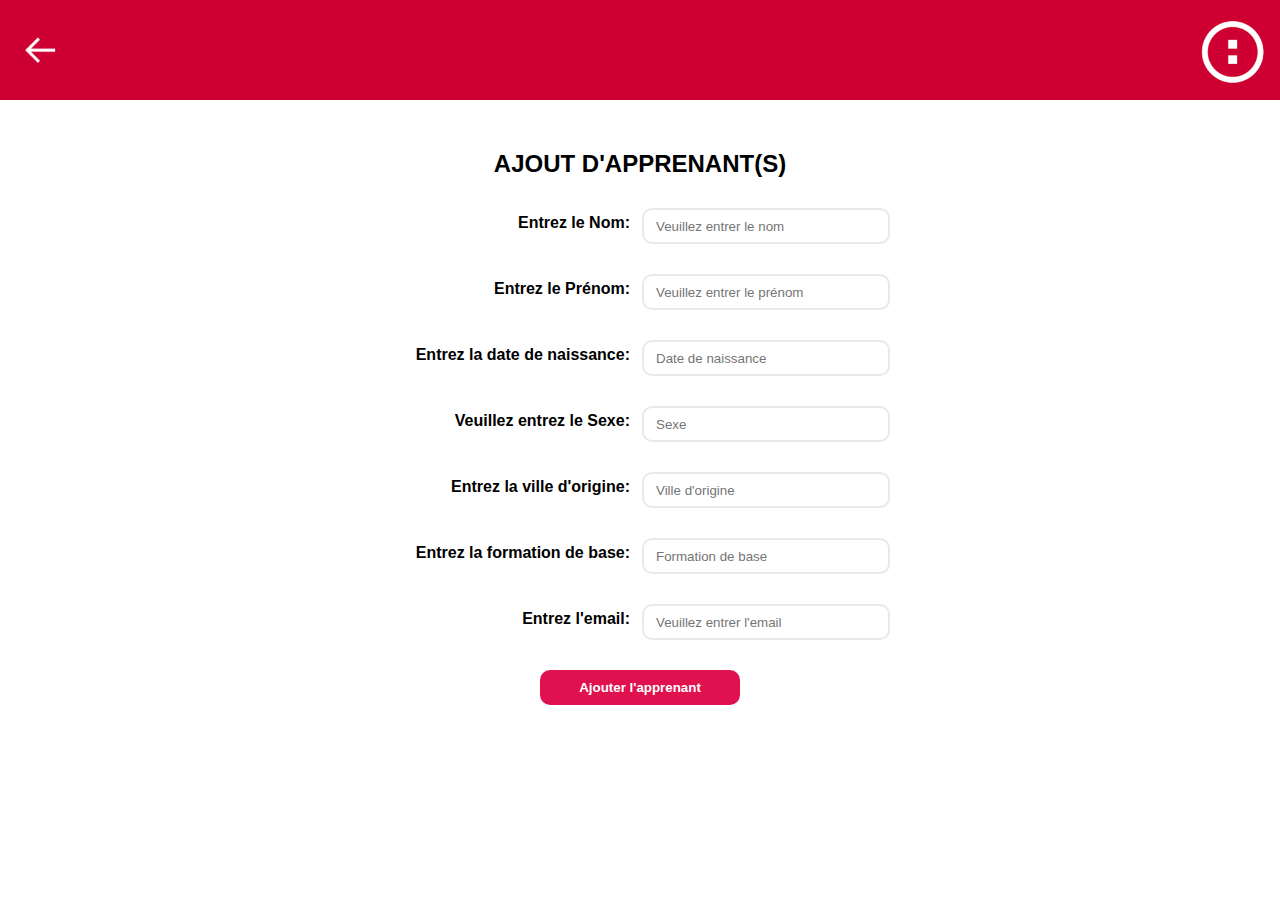
<file: formulaire.html>
<!DOCTYPE html>
<html lang="en">
<head>
    <link rel="stylesheet" href="styles/formulaire.css">
    <meta charset="UTF-8">
    <meta name="viewport" content="width=device-width, initial-scale=1.0">
    <title>Document</title>
</head>
<body>
    <div class="div_header">
        <a href="index.html"><img class="img_header1" src="fonts/left_arrow.png" alt=""></a>
        <img class="img_header2" src="fonts/logo.png" alt="">
    </div>
    <h2 class="centre">AJOUT D'APPRENANT(S)</h2>
    <div class="box">
        <form action="" method="">
            <div class="alignement">
                <label class="label" for="nom">Entrez le Nom:</label>
                <input class="input" type="text" name="" placeholder="Veuillez entrer le nom">
            </div>
            <div class="alignement">
                <label class="label" for="prenom">Entrez le Prénom:</label>
                <input class="input" type="text" name="" placeholder="Veuillez entrer le prénom">
            </div>
            <div class="alignement"> 
                <label class="label" for="naissance">Entrez la date de naissance:</label>
                <input class="input" type="text" name="" placeholder="Date de naissance">
            </div>
            <div class="alignement"> 
                <label class="label" for="sexe">Veuillez entrez le Sexe:</label>
                <input class="input" type="text" name="" placeholder="Sexe">
            </div>
            <div class="alignement">
                <label class="label" for="ville">Entrez la ville d'origine:</label>
                <input class="input" type="text" name="" placeholder="Ville d'origine">
            </div>
            <div class="alignement">
                <label class="label" for="formation">Entrez la formation de base:</label>
                <input class="input" type="text" name="" placeholder="Formation de base">
            </div>
            <div class="alignement">
                <label class="label" for="email">Entrez l'email:</label>
                <input class="input" type="email" name="" placeholder="Veuillez entrer l'email">
            </div>   
        </form>
        <button class="bouton"><span>Ajouter l'apprenant</span></button>
   
    </div>
    
</body>
</html>
</file>
<file: styles/formulaire.css>
body{
    margin: 0;
    padding: 0;
    font-family: sans-serif;
}
.div_header {
    width: 100%;
    height: 100px;
    background-color: #ce0033;
}
.img_header1 {
    max-width: 40px;
    margin-top: 30px;
    margin-left: 20px;
}
.img_header2 {
    float:right;
    max-width: 75px ;
    margin-top: 15px;
    margin-right: 10px;
}
.centre {
    margin-top: 50px;
    text-align: center;
}
.alignement {
    max-width:500px;
    margin-top: 30px;
    display: flex;
}

.box label {
    font-weight: bolder;
}  
.input {
    width: 50%;
    min-height: 30px;
    border-radius: 10px;
    border-style: solid;
    border-color: rgba(223, 218, 218, 0.61);
    text-indent: 10px;
    outline: none;
}
.label {
    width: 50%;
    min-height: 30px;
    text-align: right;
    margin-right: 12px;
    margin-top: 6px;
}
form {
    margin-left:auto;
    margin-right:auto;
    max-width:500px;
}
.box {
    text-align: center;
}
.bouton {
    width:200px ;
    height: 35px;
    background-color: rgb(223, 17, 79);
    border: none;
    border-radius: 10px;
    margin-top: 30px;
}
.bouton span {
    font-size: 1em;
    color: white;
    font-weight: bolder;
}
</file>
